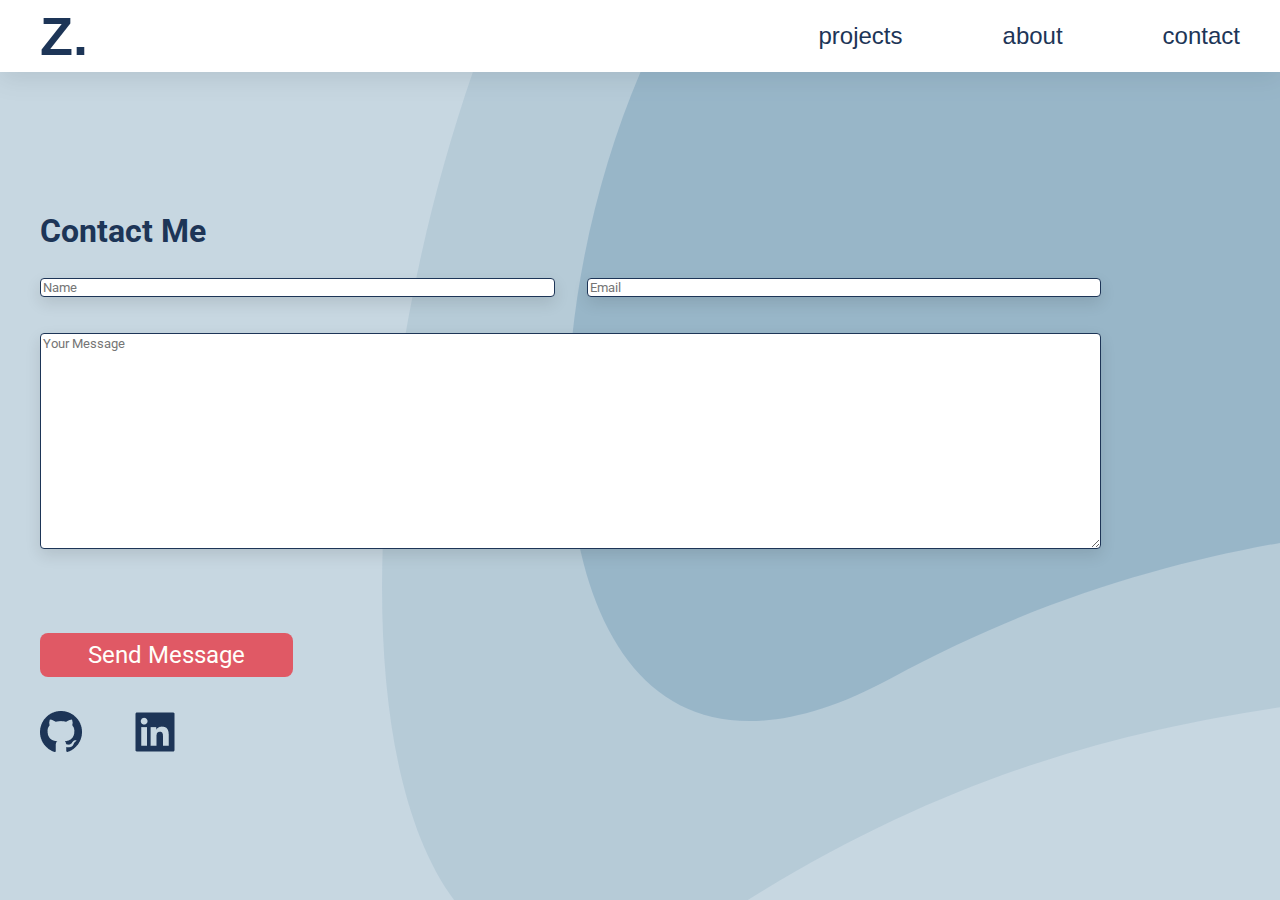
<file: contact.html>
<!DOCTYPE html>
<html lang="en">

<head>
    <meta charset="UTF-8">
    <meta http-equiv="X-UA-Compatible" content="IE=edge">
    <meta name="viewport" content="width=device-width, initial-scale=1.0">
    <title>contact</title>
    <link rel="stylesheet" href="style.css">
    <link rel="preconnect" href="https://fonts.googleapis.com">
    <link rel="preconnect" href="https://fonts.gstatic.com" crossorigin>
    <link href="https://fonts.googleapis.com/css2?family=Roboto&display=swap" rel="stylesheet">
</head>

<body>

    <div class="nav-container">
        <div class="wrapper">
            <nav>
                <a href="/index.html" class="logo-home">
                    Z.
                </a>
                <ul class="nav-items">
                    <li>
                        <a href="/projects.html">projects</a>
                    </li>
                    <li>
                        <a href="/about.html">about</a>
                    </li>
                    <li>
                        <a href="#">contact</a>
                    </li>
                    <!-- <li>
                        <a class="nav-btn-container" href="#">
                            <img class="search-btn" src="images/search-icon.svg" alt="">
                            <img class="close-btn" src="images/close-icon.svg" alt="">
                        </a>
                    </li> -->
                </ul>
            </nav>
        </div>
    </div>
    </div>
    <div class="header-container">

        <div class="wrapper">
            <header>
                <section class="contact-section">
                    <h2>Contact Me</h2>
                    <form action="#">
                        <div class="group">
                            <input type="text" placeholder="Name" />
                            <input type="text" placeholder="Email" />
                        </div>
                        <div class="group">
                            <textarea 
                            name="" 
                            id="" 
                            cols="130" 
                            rows="14" 
                            placeholder="Your Message"
                            ></textarea>
                        </div>
                        <a class="msg-btn" href="mailto:zboelter@gmail.com">Send Message</a>
                    </form>
                </section>
            </header>
            <div class="social-icons">
                <a href="https://github.com/zacharyboelter" target="_blank">
                    <img src="images/akar-icons_github-fill.png" alt="">
                </a>
                <a href="https://www.linkedin.com/in/zachary-boelter/" target="_blank">
                    <img src="images/ant-design_linkedin-filled.png" alt="">
                </a>
            </div>
        </div>
    </div>


</body>

</html>
</file>
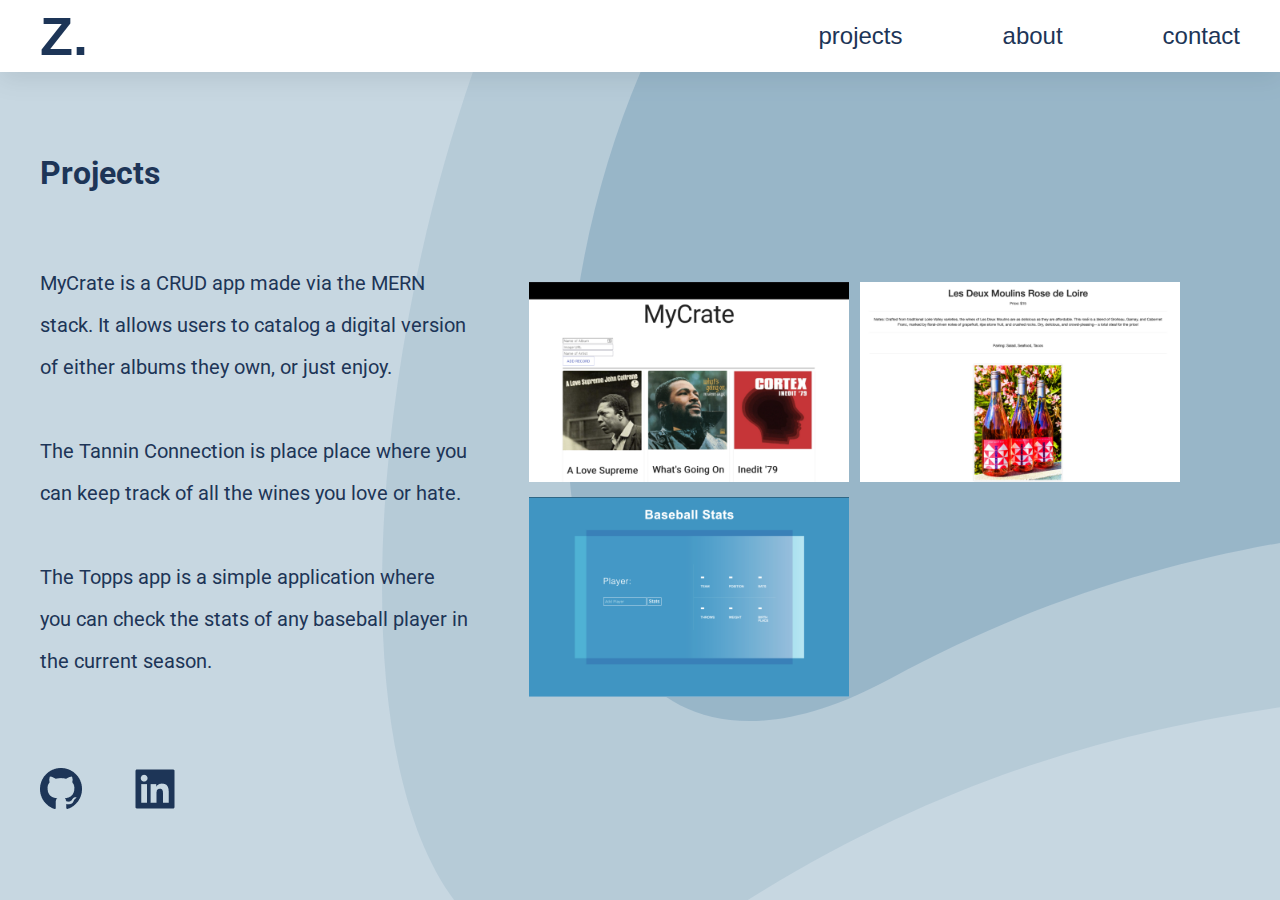
<file: projects.html>
<!DOCTYPE html>
<html lang="en">

<head>
    <meta charset="UTF-8">
    <meta http-equiv="X-UA-Compatible" content="IE=edge">
    <meta name="viewport" content="width=device-width, initial-scale=1.0">
    <title>projects</title>
    <link rel="stylesheet" href="style.css">
    <link rel="preconnect" href="https://fonts.googleapis.com">
    <link rel="preconnect" href="https://fonts.gstatic.com" crossorigin>
    <link href="https://fonts.googleapis.com/css2?family=Roboto&display=swap" rel="stylesheet">
</head>

<body>


    <div class="nav-container">
        <div class="wrapper">
            <nav>
                <a href="/index.html" class="logo-home">
                    Z.
                </a>
                <ul class="nav-items">
                    <li>
                        <a href="/projects.html">projects</a>
                    </li>
                    <li>
                        <a href="/about.html">about</a>
                    </li>
                    <li>
                        <a href="/contact.html">contact</a>
                    </li>
                    <!-- <li>
                        <a class="nav-btn-container" href="#">
                            <img class="search-btn" src="images/search-icon.svg" alt="">
                            <img class="close-btn" src="images/close-icon.svg" alt="">
                        </a>
                    </li> -->
                </ul>
            </nav>
        </div>
    </div>
    <div class="header-container">

        <div class="wrapper">
            <div class="about-header">
                <h1 class="project-head">Projects</h1>
            </div>
            <header>
                <div class="hero-content">

                    <p class="about-content">
                        MyCrate is a CRUD app made via the MERN stack. It allows users to catalog a digital version of
                        either albums they own, or just enjoy.
                        <br>
                        <br>
                        The Tannin Connection is place place where you can keep track of all the wines you love or hate.
                        <br>
                        <br>
                        The Topps app is a simple application where you can check the stats of any baseball player in
                        the current season.
                    </p>

                </div>
                <div class="project-section">

                    <div class="project-container">
                        <a href="https://mycrate.netlify.app/" class="resume-link" target="_blank">
                            <img src="images/mycrate.png" alt="">
                        </a>
                        <a href="https://boelter-app.herokuapp.com/" class="resume-link" target="_blank">
                        <img src="images/tannin-connection.png" alt="">
                    </a>
                    <a href="https://baseball-stats-project.netlify.app/" class="resume-link" target="_blank">
                        <img src="images/topps.png" alt="">
                    </a>
                    </div>
                </div>
            </header>
            <div class="social-icons">
                <a href="https://github.com/zacharyboelter" target="_blank">
                    <img src="images/akar-icons_github-fill.png" alt="">
                </a>
                <a href="https://www.linkedin.com/in/zachary-boelter/" target="_blank">
                    <img src="images/ant-design_linkedin-filled.png" alt="">
                </a>
            </div>
        </div>
    </div>

</body>

</html>
</file>
<file: style.css>
* {
    box-sizing: border-box;
    margin: 0;
}

body {
    font-family: "Roboto", "sans-serif";
}

/* Navigation */

.nav-container {
    background: #FFFFFF;
    box-shadow: 0px 8px 24px rgba(0, 0, 0, 0.1);
    height: 72px;
}

.wrapper {
    width: 1200px;
    margin: 0 auto;
}

nav {
    display: flex;
    align-items: center;
    justify-content: space-between;
    height: 72px;
}

nav ul {
    display: flex;
}

nav .logo {
    font-family: "Poppins", sans-serif;
    font-style: normal;
    font-weight: 800;
    font-size: 54px;
    color: #1D3557;
    text-decoration: none;
}

nav .logo-home {
    font-family: "Poppins", sans-serif;
    font-style: normal;
    font-weight: 800;
    font-size: 54px;
    color: #1D3557;
    text-decoration: none;
}

.nav-items li {
    list-style: none;
    margin-right: 100px;
}

/* remove margin off last item */

.nav-items li:nth-last-of-type(1) {
    margin: 0;
}

.nav-items li a {
    color: #1D3557;
    font-size: 24px;
    font-family: "Poppins", sans-serif;
    text-decoration: none;
}


/* Header */

.header-container {
    background: #457B9D4D url('images/bg-shape.svg');
    background-repeat: no-repeat;
    background-position: right;
    background-size: contain;
    height: calc(100vh - 72px);
    display: flex;
    align-items: center;
}

header {
    display: flex;
    align-items: center;
    justify-content: space-between;
}

header h1 {
    font-weight: 900;
    font-size: 54px;
    line-height: 81px;
    color: #1D3557;
    margin-bottom: 24px;
}

header p {
    width: 429px;
    font-size: 24px;
    line-height: 42px;
    color: #1D3557;
    /* margin-bottom: 48px; */
}

header a {
    color: #FFFFFA;
    font-size: 24px;
    text-decoration: none;
    background: rgba(230, 57, 70, 0.8);
    border-radius: 8px;
    padding: 8px 48px;
    margin-top: 48px;
    display: inline-block;
    transition: 300ms;
}

header a:hover {
    transform: translateY(-8px);
}

/* Social Icons */

.social-icons {
    display: flex;
    align-items: center;
}

.social-icons a {
    margin: 0 24px;

}

.social-icons a:nth-of-type(1) {
    margin-left: 0;
}

/* Hero Image */

header .hero-image {
    position: relative;
}

header .hero-image img {
    transition: 300ms;
    position: relative;
    z-index: 100;
}

header .hero-image img:hover {
    transform: rotate(-6deg);
}

header .hero-image .photo-bg {
    position: absolute;
    width: 400px;
    height: 400px;
    left: 47px;
    top: 30px;
    background: #E63946;
    transform: rotate(-5.88deg);
}

/* Tech Section */

.tech-section {
    padding: 32px 50px;

}

.tech-section h2 {
    display: flex;
    align-items: center;
    justify-content: center;
    font-size: 32px;
    color: #1D3557;
}


.tech-container {
    display:inline-flexbox;
    flex-direction: column;
    justify-content: space-between;
    align-items: center;
    margin: 30px 10px;
    gap: 8px;
}

.tech-section .tech-container img {
    height: 45px;
}

.about-content {
    margin-bottom: 40px;
    font-size: 20px;
}

.resume-link {
    color: rgba(230, 57, 70, 0.8);;
    background: none;
    padding: 0;
    margin: 0;
    font-size: 20px;
}

.about-header h1 {
    color: #1D3557;
    margin-bottom: 28px;
}

/* Project Section */
.project-section {
    padding: 32px 50px;
}

.project-section h2 {
    display: flex;
    align-items: center;
    justify-content: center;
    font-size: 32px;
    color: #1D3557;
}


.project-container {
    display: flex;
    flex-flow: row wrap;
    gap: 10px;
    justify-content: space-between;
    align-items: center;
    margin: 30px 10px;
}

.project-section .project-container img {
    height: 200px;
    /* position: relative; */
    flex: 1 1 auto;
    flex-direction: column;

}

input[type=text], textarea {
    padding: 16px, 30px;
    box-shadow: 0px 6px 16px rgba(0, 0, 0, 0.11);
    border-radius: 4px;
    border: 1px solid #1D3557;
    font-family: "Roboto", sans-serif;
    flex: 1;
    margin-bottom: 36px;

}

.contact-section .group {
    display: flex;
}

input[type=text]:nth-of-type(1) {
    margin-right: 16px;
}
input[type=text]:nth-of-type(2) {
    margin-left: 16px;
}

msg-btn {
    margin-bottom: 30px;
}
.contact-section {
    padding-bottom: 30px;
}
.contact-section h2 {
    color: #1D3557;
    margin-bottom: 28px;
    font-size: 32px;
}
</file>
